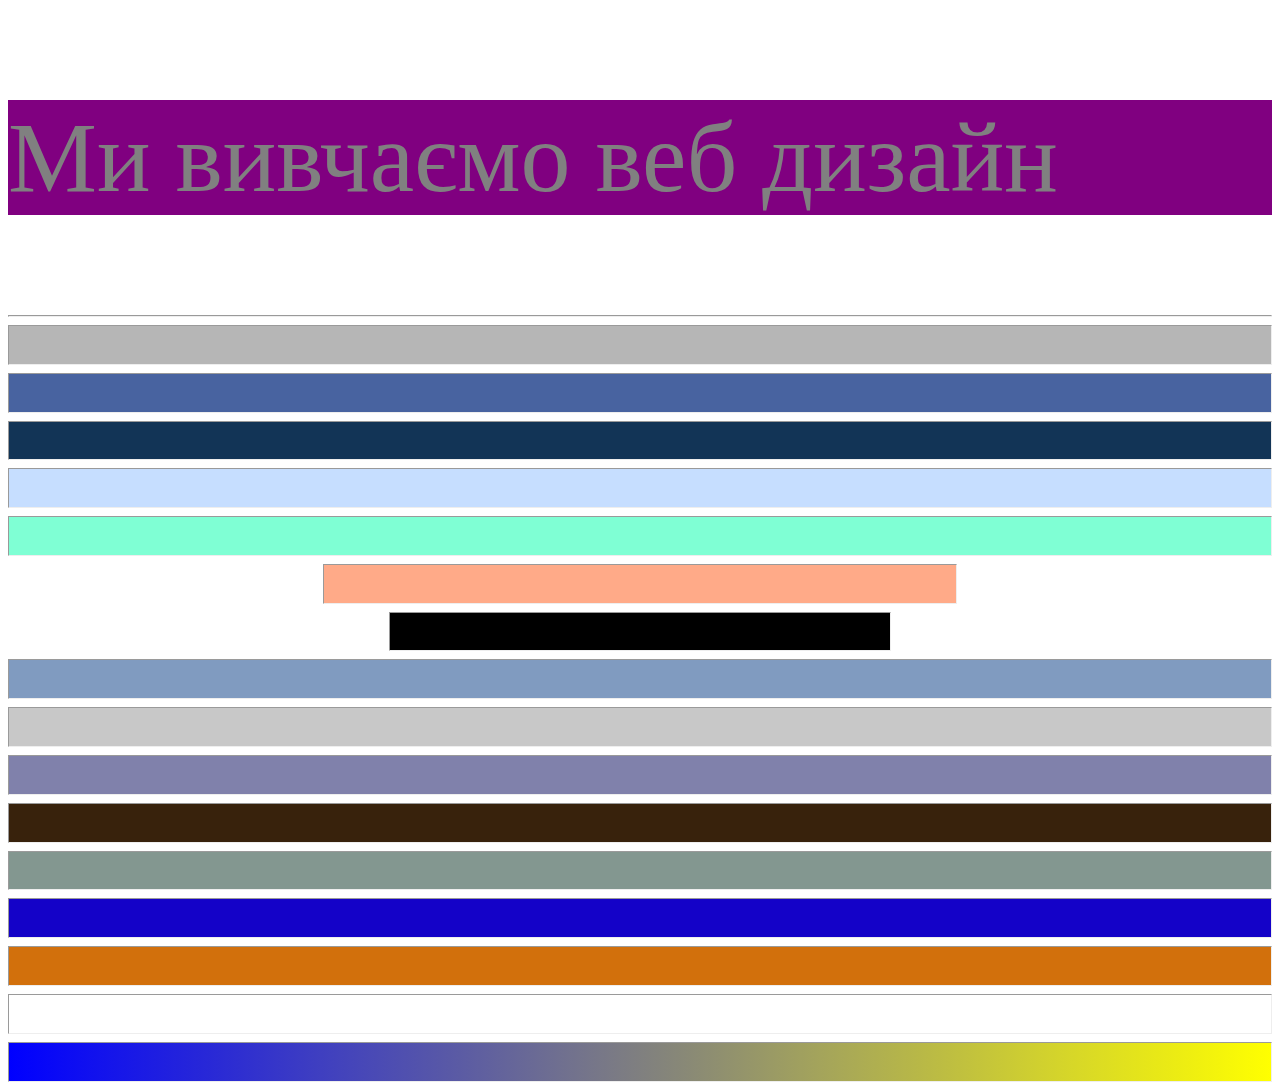
<file: base.html>
<!DOCTYPE html>
<html lang='uk'>
<head>
	<meta charset="utf-8">
	<meta name="viewport" content="width=device-width, initial-scale=1">
	<title>my first site</title>
</head>
<body style="background-color: white;">
    <p style="color:gray ; background-color:purple; font-size: 100px;"> Ми вивчаємо веб дизайн </p>
    <hr>
    <hr style="background-color: #B6B6B6;height: 1cm;">
    <hr style="background-color: #4863A0;height: 1cm;">
    <hr style="background-color: #123456;height: 1cm;">
    <hr style="background-color: #C6DEFF;height: 1cm;">
    <hr style="background-color: #7FFFD4;height: 1cm;">
    <hr style="background-color: #FA8;height: 1cm;width: 50%">
    <hr style="background-color: #000;height: 1cm; width: 500px">
    <hr style="background-color: #1488;height: 1cm;">
    <hr style="background-color:rgb(200, 200, 200,1.0);height: 1cm;">
    <hr style="background-color:rgb(1, 4, 88,0.5);height: 1cm;">
    <hr style="background-color:rgb(56, 34, 12,1.0);height: 1cm;">
    <hr style="background-color:rgb(08, 48, 34,0.5);height: 1cm;">
    <hr style="background-color:rgb(20, 2, 200,1.0);height: 1cm;">
   <hr style="background-color:rgb(210, 112, 12,5.0);height: 1cm;">
    <hr style="background-color:rgb(404, 402, 403,1.0);height: 1cm;">
    <hr style="background: linear-gradient(to left, #ff0,#00f); height: 1cm;">
</body>
</html>
</file>
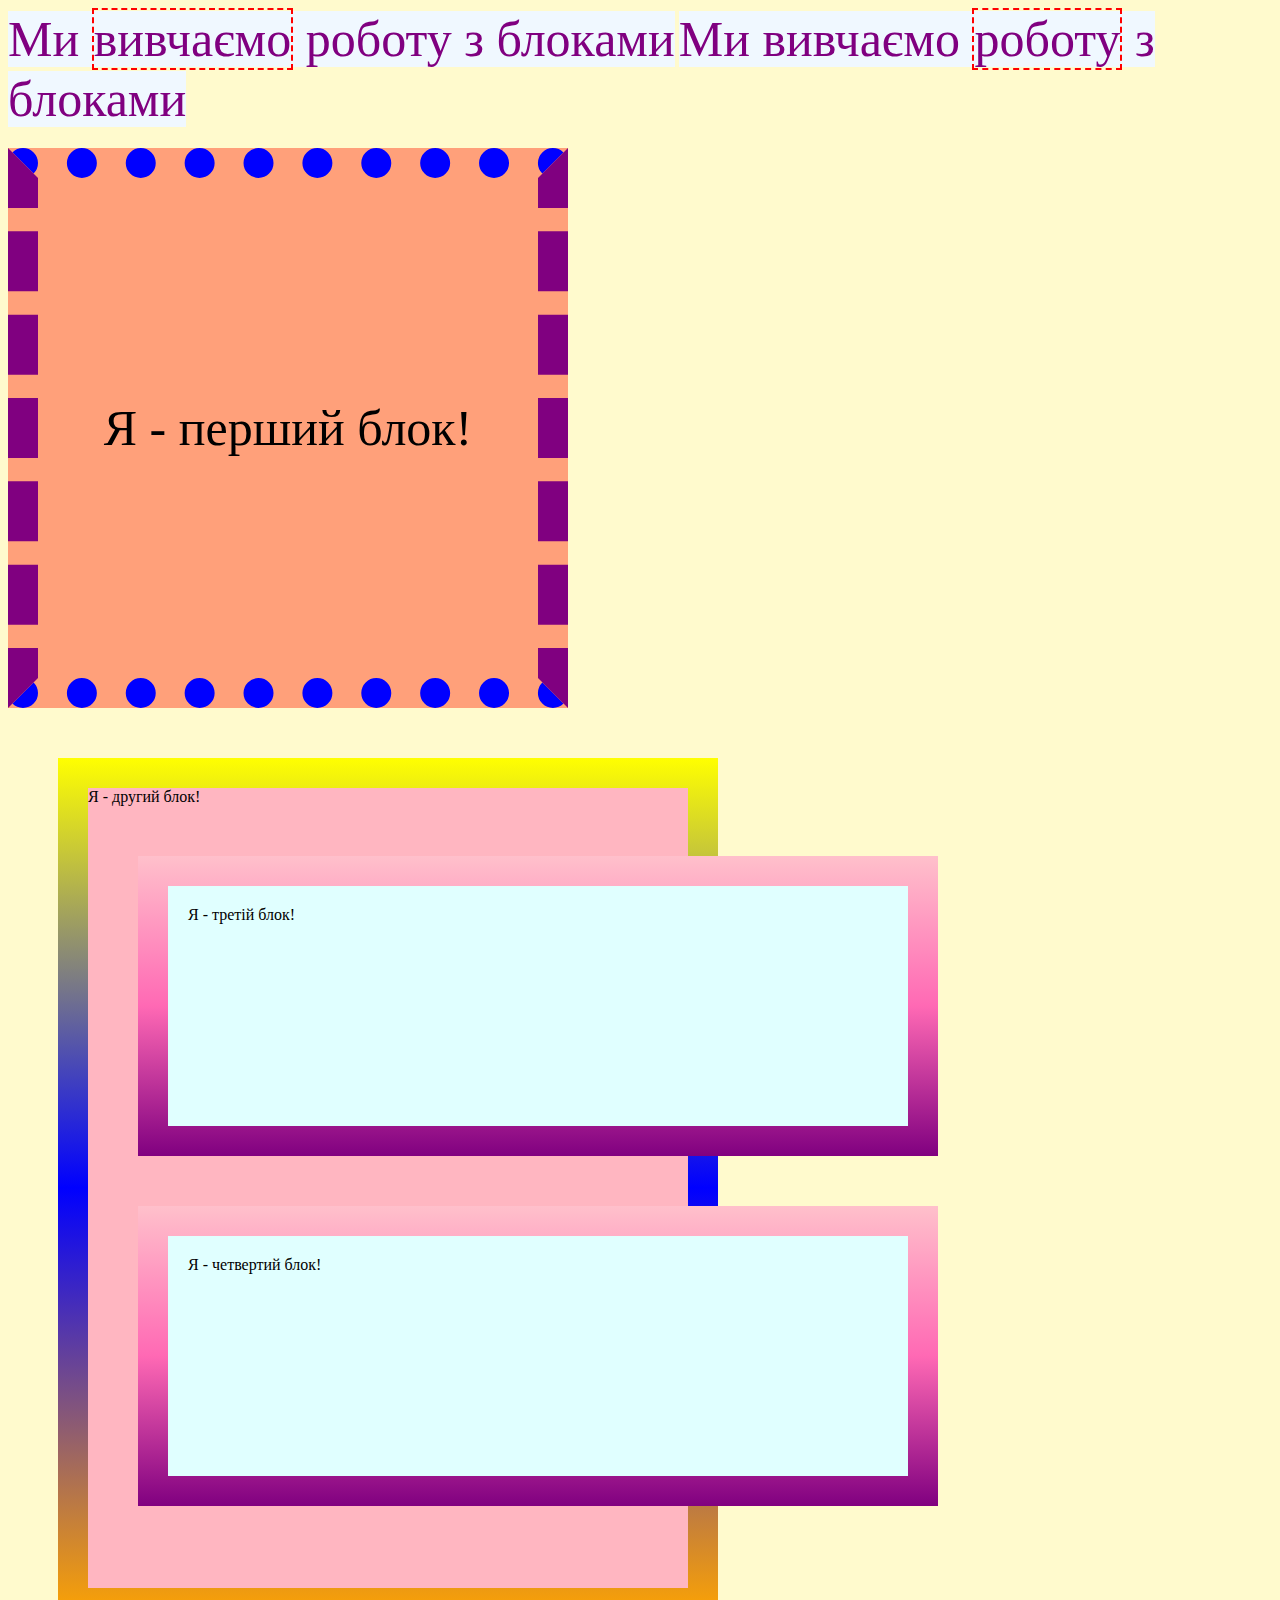
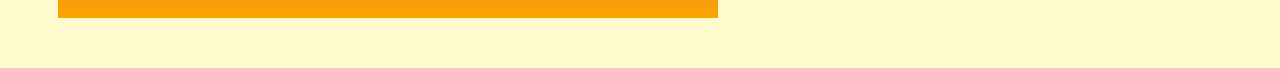
<file: blocks.html>
<!DOCTYPE html>
<html>
<head>
	<meta charset="utf-8">
	<meta name="viewport" content="width=device-width, initial-scale=1">
	<title>Blocks</title>
	<link rel="stylesheet" type="text/css" href="css/blocks.css">
</head>
<body>
<p>Ми <span>вивчаємо</span> роботу з блоками</p>
<p>Ми вивчаємо <span>роботу</span> з блоками</p>
<div id="first"> Я - перший блок!</div>
<div id="second"> Я - другий блок!
<div id="third"> Я - третій блок!</div>
<div id="fourth"> Я - четвертий блок!</div>

</div>

</body>
</html>
</file>
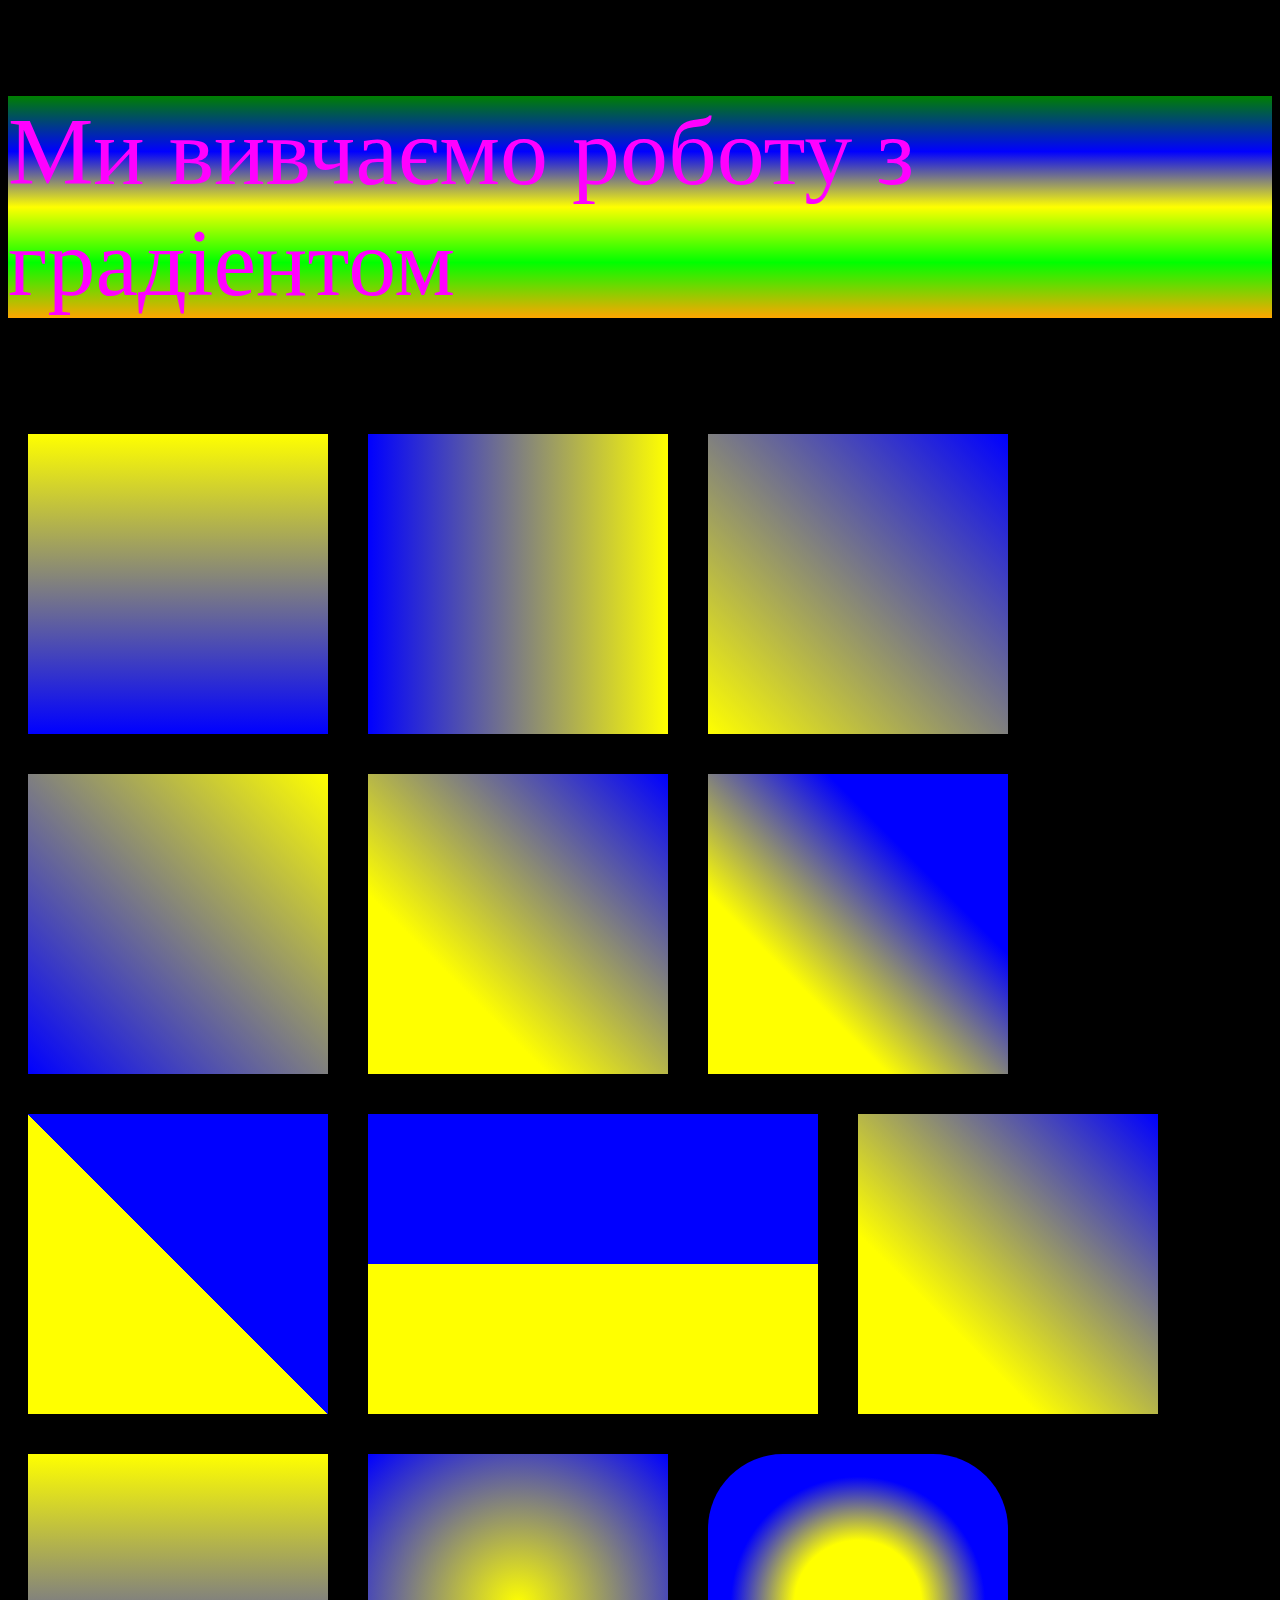
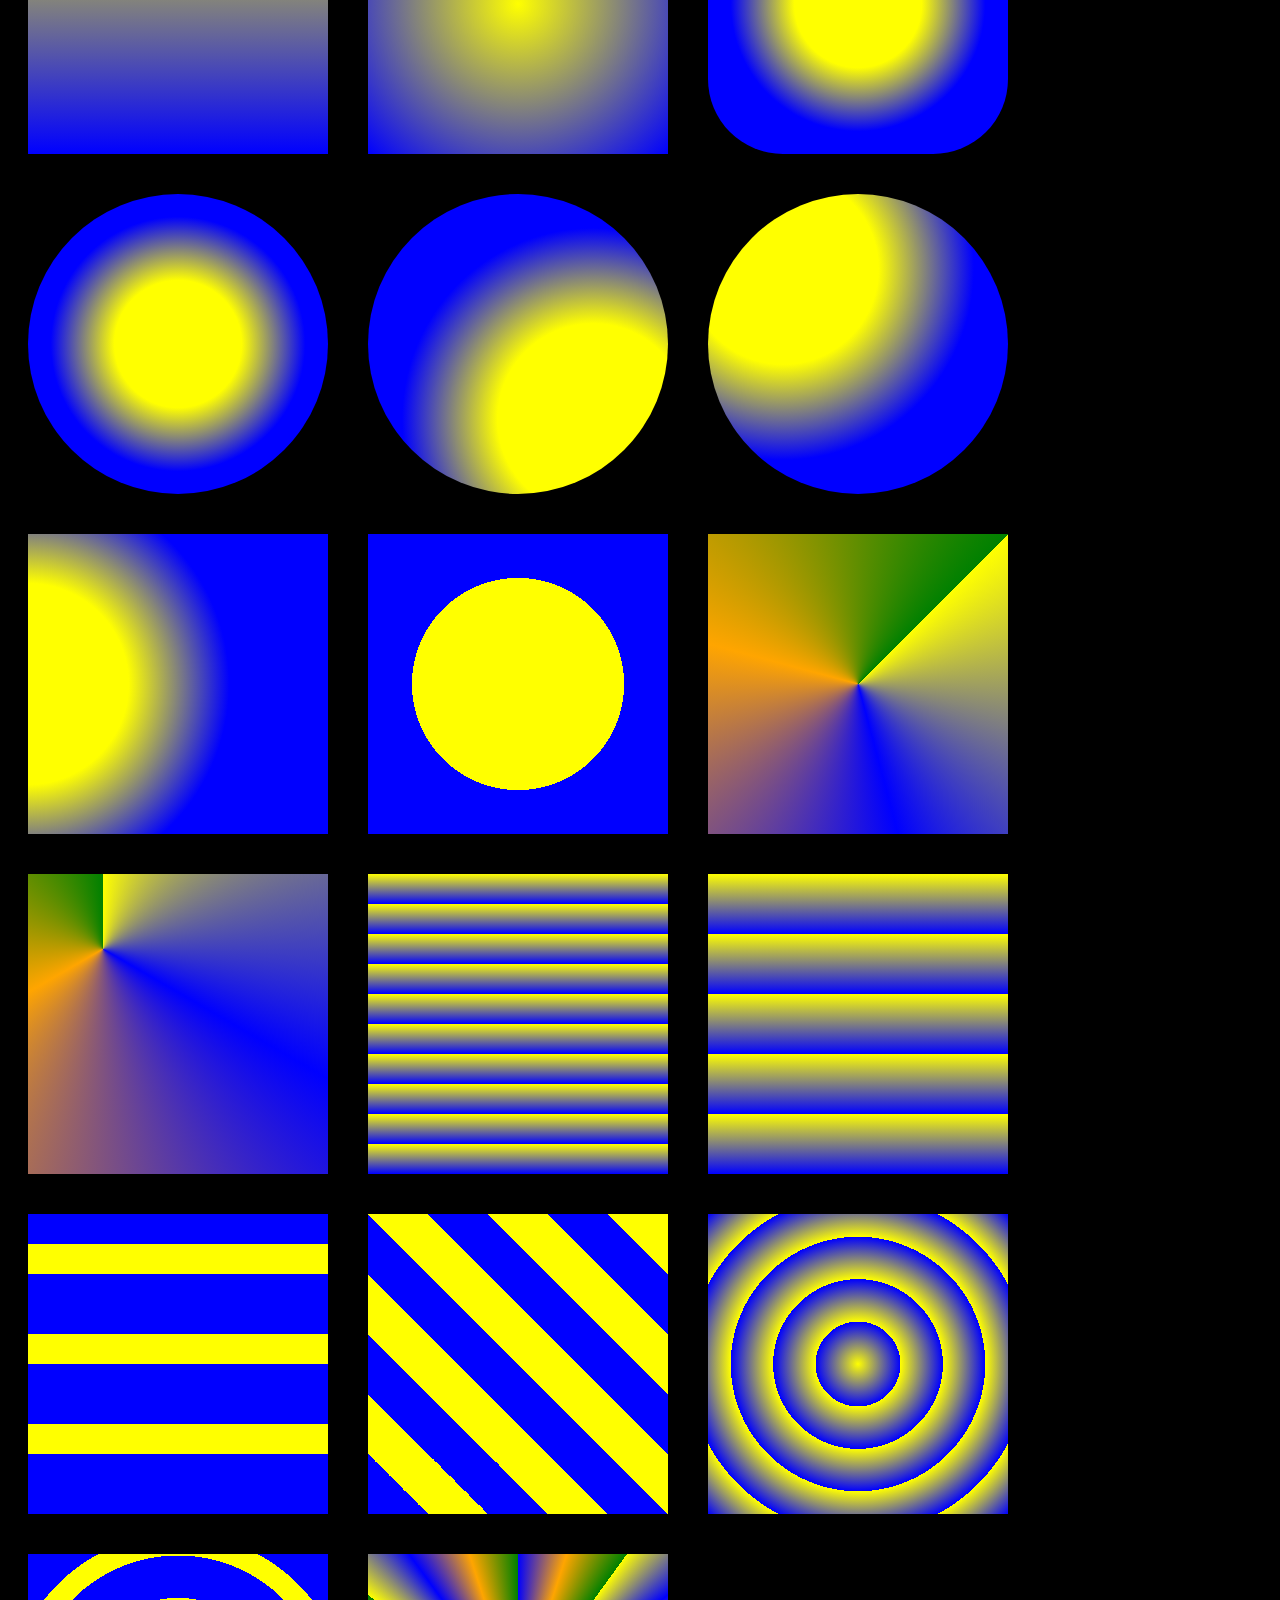
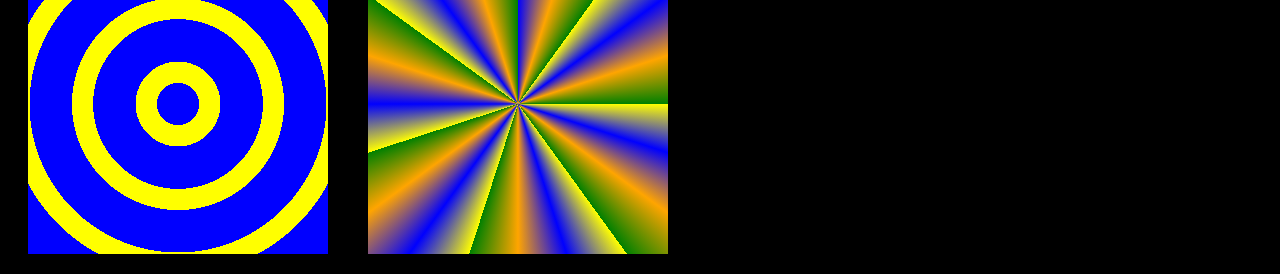
<file: gradient.html>
<!DOCTYPE html>
<html>
<head>
	<meta charset="utf-8">
	<meta name="viewport" content="width=device-width, initial-scale=1">
	<title>Gradient</title>
	<style type="text/css">
		body{
			background-color: black;
		}
		p{
			color: fuchsia;
			font-size: 1in;
			background: linear-gradient(green,blue,yellow,lime,orange);
		}
		div{
			width: 300px;
			height: 300px;
			margin: 20px;
			float: left;
		}
	</style>
</head>
<body>
<p>  Ми вивчаємо роботу з градіентом <p>
	<div style="background: linear-gradient(yellow,blue);"></div>
    <div style="background: linear-gradient(to left,yellow,blue);"></div>
    <div style="background: linear-gradient(45deg,yellow,blue);"></div>
    <div style="background: linear-gradient(225deg,yellow,blue);"></div>
    <div style="background: linear-gradient(45deg,yellow 30%, blue);"></div>
    <div style="background: linear-gradient(45deg,yellow 30%, blue 70%);"></div>
    <div style="background: linear-gradient(45deg,yellow 50%, blue 50%);"></div>
    <div style="background: linear-gradient(0deg,yellow 50%,blue 50%);width: 450px"></div>
    <div style="background: linear-gradient(45deg,yellow 30%, blue);"></div>
    <div style="background: linear-gradient(yellow,blue);"></div>
	<div style="background: radial-gradient(yellow,blue);"></div>
	<div style="background: radial-gradient(yellow 30%,blue 60%); border-radius: 25%;"></div>
	<div style="background: radial-gradient(yellow 30%,blue 60%); border-radius: 50%;"></div>
	<div style="background: radial-gradient(circle at 75% 75%,yellow 30%,blue 60%); border-radius: 50%;"></div>
	<div style="background: radial-gradient(circle at 25% 25%,yellow 30%,blue 60%); border-radius: 50%;"></div>
	<div style="background: radial-gradient(circle at 0% 50%,yellow 30%,blue 60%)"></div>
	<div style="background: radial-gradient(circle at 50% 50%,yellow 50%,blue 50%)"></div>
	<div style="background: conic-gradient(from 45deg,yellow,blue,orange,green);"></div>
	<div style="background: conic-gradient(at 25% 25%,yellow,blue,orange,green);"></div>
	<div style="background: repeating-linear-gradient(yellow 10%,blue 20%);"></div>
	<div style="background: repeating-linear-gradient(yellow  20%,blue 40%);"></div>
 	<div style="background: repeating-linear-gradient(yellow 10% 20%,blue 20% 40%);"></div>
	<div style="background: repeating-linear-gradient(45deg,yellow 10% 20%,blue 20% 30%);"></div>
	<div style="background: repeating-radial-gradient(yellow 20%,blue 40%);"></div>
	<div style="background: repeating-radial-gradient(yellow 10% 20%,blue 20% 40%);"></div>
	<div style="background: repeating-conic-gradient(yellow 10% ,blue  15%, orange 20%, green 25%);"></div>

</body>
</html>
</file>
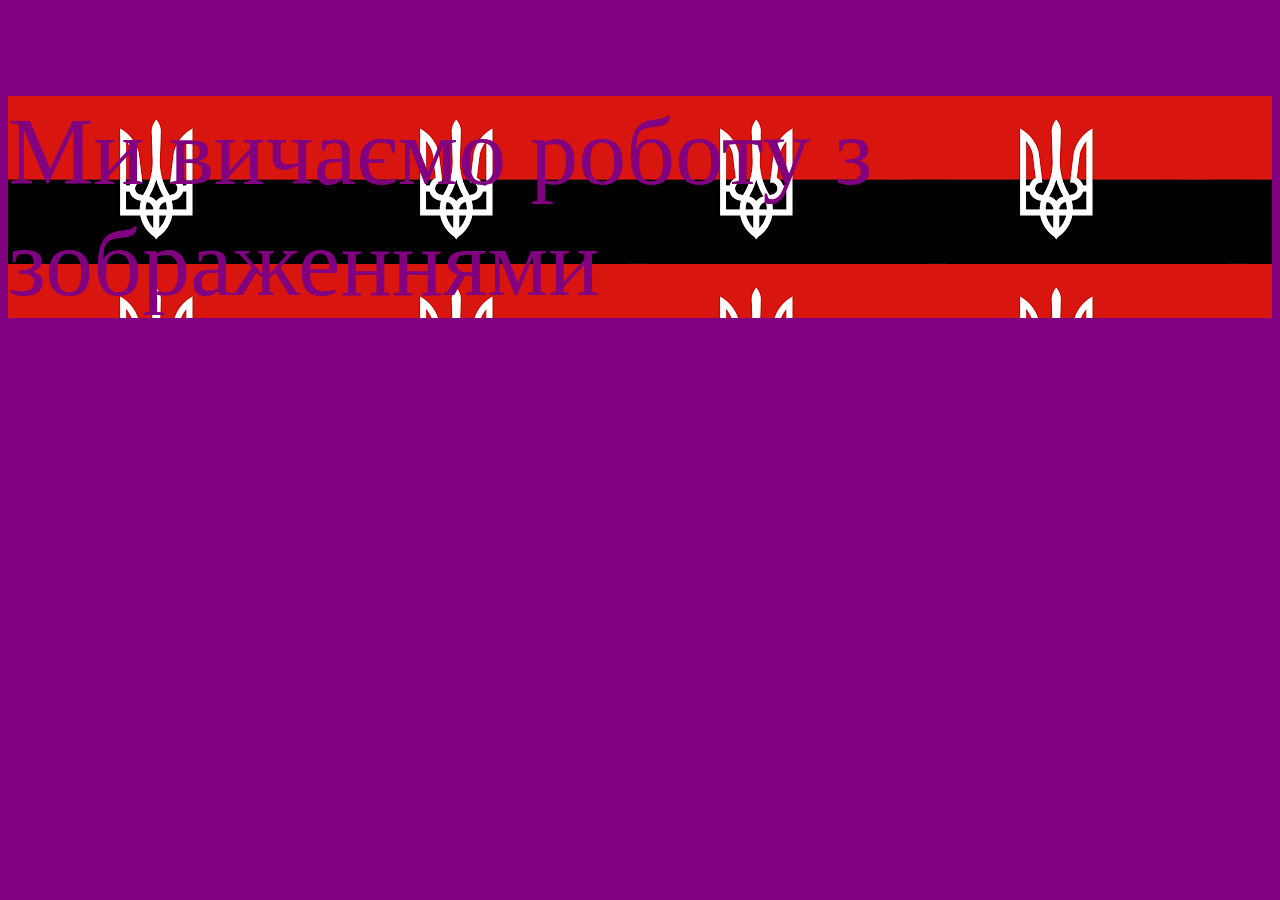
<file: image.html>
<!DOCTYPE html>
<html>
<head>
	<meta charset="utf-8">
	<meta name="viewport" content="width=device-width, initial-scale=1">
	<title>images</title>
	<link rel="stylesheet" type="text/css" href="css/image.css">
</head>
<body>
<p>Ми вичаємо роботу з зображеннями</p>
</body>
</html>
</file>
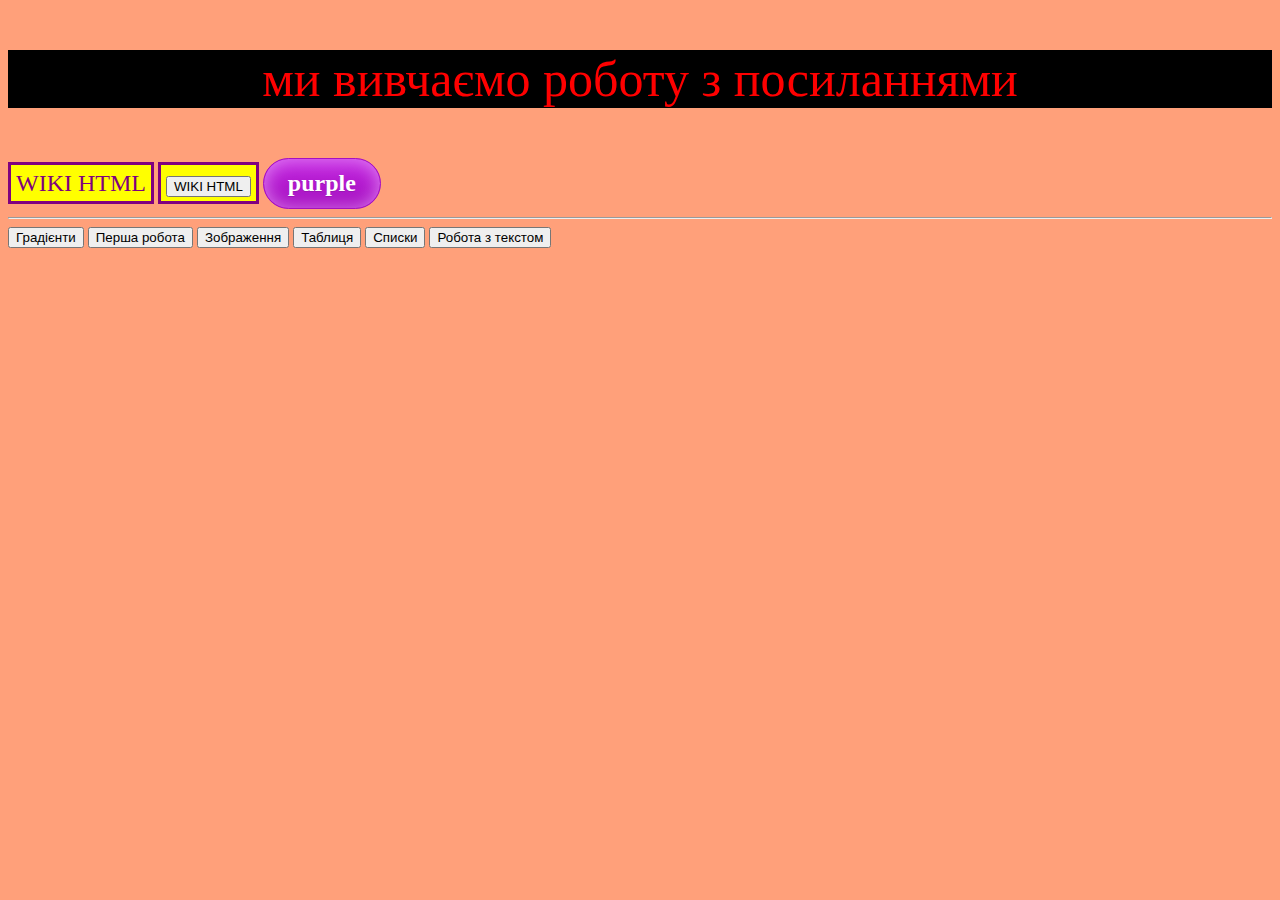
<file: links.html>
<!DOCTYPE html>
<html>
<head>
	<meta charset="utf-8">
	<meta name="viewport" content="width=device-width, initial-scale=1">
	<title>links</title>
	<link rel="stylesheet" type="text/css" href="css/links.css">
</head>
<body>
<p>ми вивчаємо роботу з посиланнями</p>
<a href="https://uk.wikipedia.org/wiki/HTML" class="b1">WIKI HTML</a>
<a href="https://uk.wikipedia.org/wiki/HTML" target="_blank" class="b1">
<button>WIKI HTML</button></a>
<a href="https://uk.wikipedia.org/wiki/HTML" class="myButton" WIKI HTML>purple</a>
<!-- HTML !-->
<hr>

<a href="gradient.html" target="_blank"><button class="button-85" role=" button"> Градієнти</button></a>

<a href="base.html" target="_blank"><button class="button-85" role="button"> Перша робота</button></a>

<a href="image.html" target="_blank"><button class="button-85" role="button" >Зображення</button></a>

<a href="table.html" target="_blank"><button class="button-85" role="button" >Таблиця</button></a>

<a href="lists.html" target="_blank"><button class="button-85" role="button">Списки</button></a>

<a href="Ukraine.html" target="_blank"><button class="button-85" role=" button">Робота з текстом</button></a>





</body>
</html>
</file>
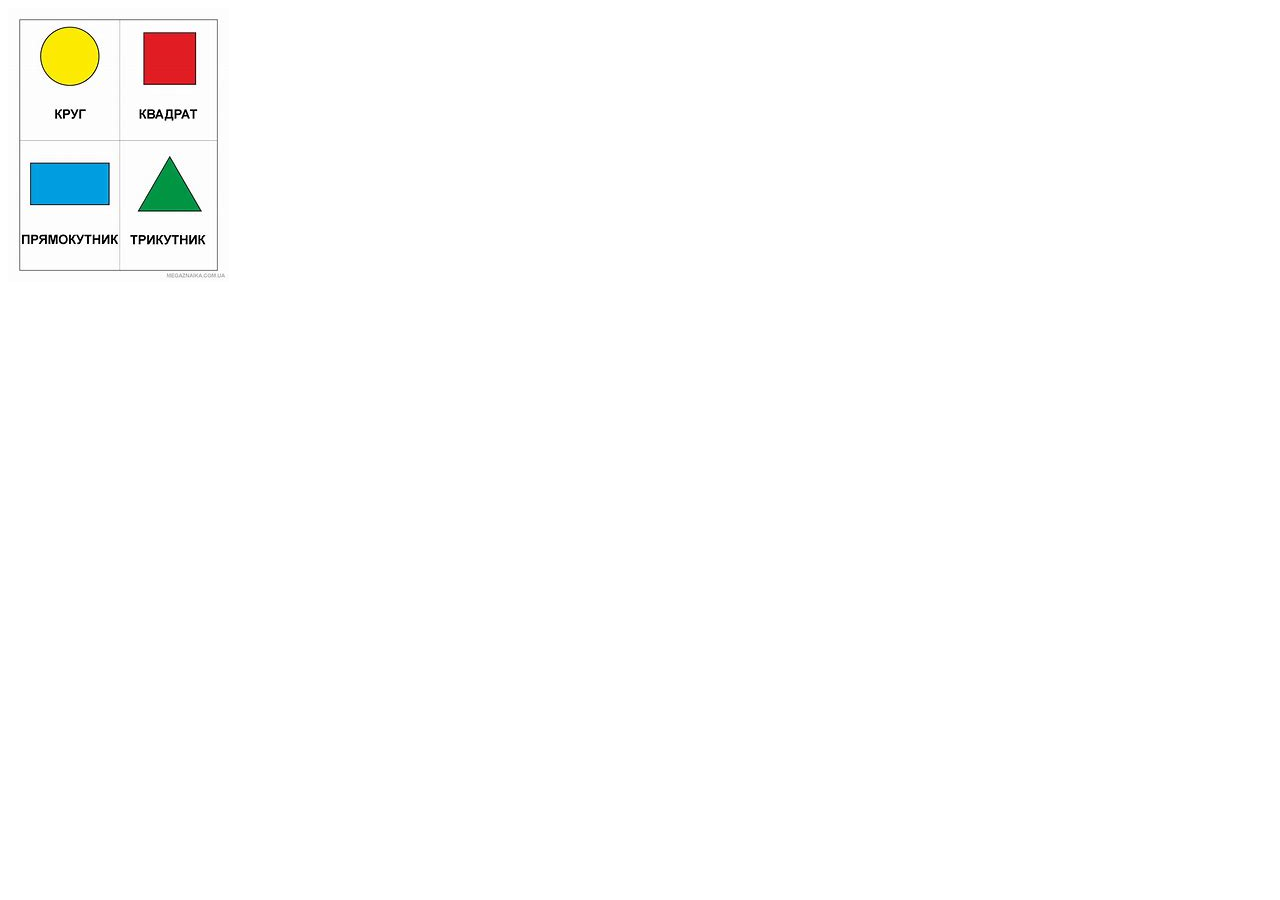
<file: maps.html>
<!DOCTYPE html>
<html>
<head>
	<meta charset="utf-8">
	<meta name="viewport" content="width=device-width, initial-scale=1">
	<title>tag map</title>
</head>
<body>
<img src="img/figures.jpg" alt="figures" usemap="#figures">
<map name="figures">
	<area shape="rect" coords="80,540,350,680" href="https://uk.wikipedia.org/wiki/%D0%9F%D1%80%D1%8F%D0%BC%D0%BE%D0%BA%D1%83%D1%82%D0%BD%D0%B8%D0%BA" target="_blank" title="Прямокутник">
	<area shape="circle" coords="210,170,105" href="https://uk.wikipedia.org/wiki/%D0%9A%D0%BE%D0%BB%D0%BE" target="_blank" title="Круг">
	<area shape="poly" coords="450,710,560,515,675,710" href="https://uk.wikipedia.org/wiki/%D0%A2%D1%80%D0%B8%D0%BA%D1%83%D1%82%D0%BD%D0%B8%D0%BA" target="_blank" title="Трикутник">
	<area shape="poly" coords="470,85,650,265" href="https://uk.wikipedia.org/wiki/%D0%9A%D0%B2%D0%B0%D0%B4%D1%80%D0%B0%D1%82" target="_blank" title="Квадрат">
</map>
</body>
</html>
</file>
<file: css/blocks.css>
body{
	background-color: lemonchiffon;
}
p{
	background-color: aliceblue;
	color: purple;
	font-size: 50px;
	display: inline;
}
span{
	border: dashed 2px red;
	display: inline-block;
}
#first{
	background-color: lightsalmon;
	width: 500px;
	height:500px;
	border-style: dotted dashed;
	border-color: blue purple;
	border-width: 30px;
	font-size: 50px;
	justify-content: center;
	align-items: center;
	display: flex;
	margin-top: 20px;
}
#second{
	background-color: lightpink;
	width: 600px;
	height:800px;
	border-image: linear-gradient(yellow, blue, orange) 30;
	border-width: 30px;
	border-style: solid;
	margin: 50px;
}
#third, #fourth{
	background-color: lightcyan;
	width: 700px;
	height:200px;
	margin: 50px;
	padding: 20px;
	border-image: linear-gradient(pink, hotpink, purple) 30;
	border-width: 30px;
	border-style: solid;
}
</file>
<file: css/image.css>
body{
	background-color: purple;    
    background-image: url(https://gifdb.com/images/high/thinking-emoji-face-fwtb8bb2mnav8xjq.gif);
	background-size: 200px;
	background-repeat: no-repeat;
	background-position: 100% 100%;
	background-attachment: fixed
}
p{
	color: purple;
	font-size: 1in;
	

	background-image:url([data-uri])
}    
p2{
	color: purple;
	font-size: 1in;
	background-image:url(https://media.istockphoto.com/id/1623303770/photo/creative-background-image-is-blurred-evening-city-lights-and-light-snowfall.webp?b=1&s=170667a&w=0&k=20&c=PhWd1zt98e6K70KAAb1BjzZXGdQZZRwfqvdtJOwTfIw=);
    background-size: cover;
} 
#d1{
	width: 500px;
	height: 500px;
	background-image: url(https://img.freepik.com/free-photo/abstract-blurred-multi-colored-background-generative-ai_169016-30198.jpg);
    background-size: cover;
    border:30px groove pink ;
} 
#d2{
	width: 400px;
	height: 500px;
	border:30px solid ;
	border-image:linear-gradient(purple,pink)30  ;
	margin: 30px;
} 
#img1{
	border-radius: 25%;
	border: 30px double brown;
}
#img2{
	width: 50%;
	display: black;
	margin: auto;
	

}
</file>
<file: css/links.css>
body{
	background: lightsalmon;
}
p{
	color: red;
	background-color: black;
	font-size: 50px;
	text-align: center;
}
.b1{
	font-size: 24px;
	text-decoration: none;
	border: solid;
	padding: 5px;
    background-color: yellow;
    font-family: cursive;
    color: purple;
}
.b1:hover{
	border:solid 5px yellow;
	background-color: purple;
	color: yellow;
	font-weight: bold;
}
/*gb*/
.myButton {
	box-shadow:inset 0px 1px 19px 0px #e184f3;
	background:linear-gradient(to bottom, #c123de 5%, #a20dbd 100%);
	background-color:#c123de;
	border-radius:30px;
	border:1px solid #a511c0;
	display:inline-block;
	cursor:pointer;
	color:#ffffff;
	font-family:Verdana;
	font-size:24px;
	font-weight:bold;
	padding:11px 24px;
	text-decoration:none;
	text-shadow:0px 1px 0px #9b14b3;
}
.myButton:hover {
	background:linear-gradient(to bottom, #a20dbd 5%, #c123de 100%);
	background-color:#a20dbd;
}
.myButton:active {
	position:relative;
	top:1px;
}
</file>
